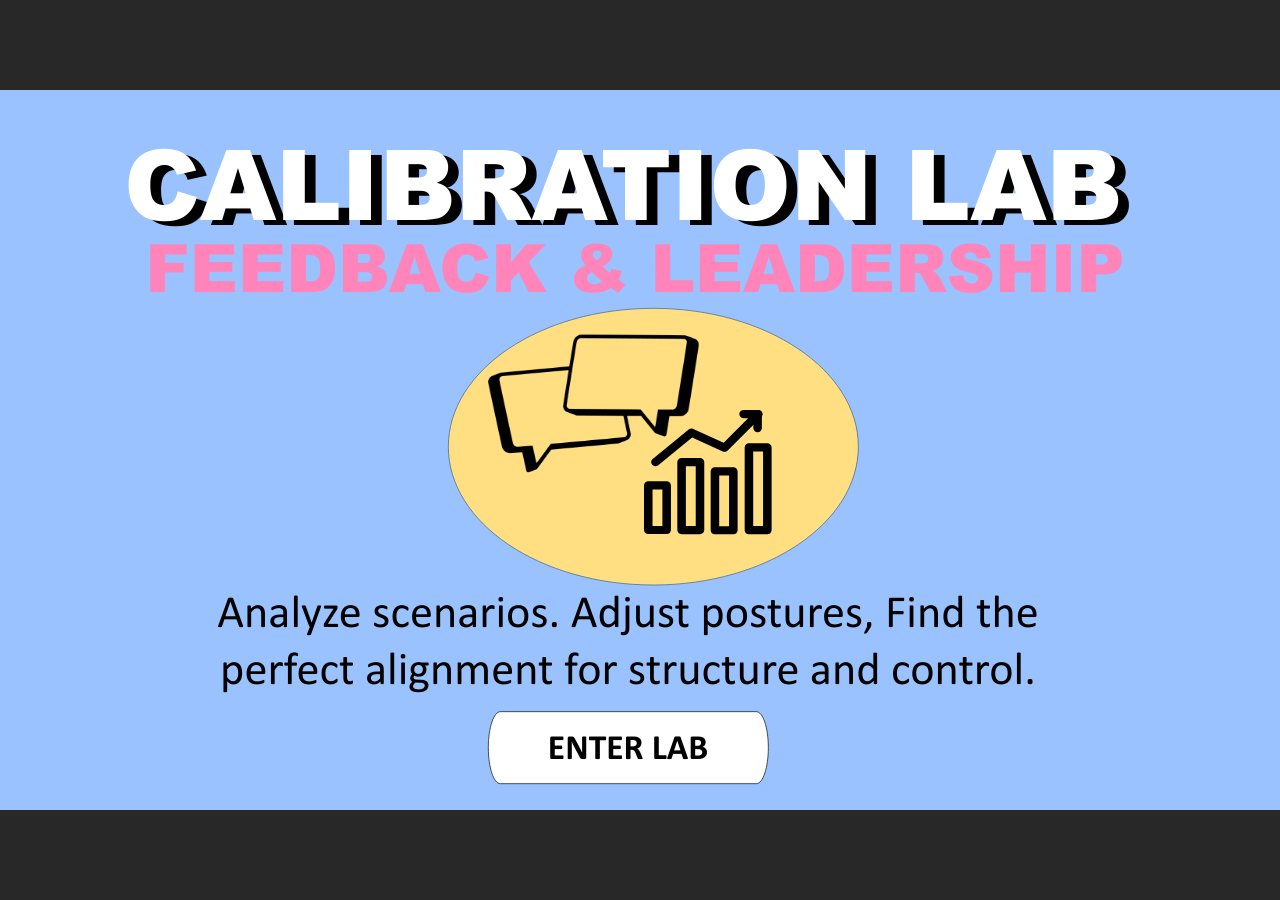
<file: index.html>
﻿<!doctype html>
<html lang="en-US">
<head>
  <meta charset="utf-8">
  <!-- Created using Storyline 360 x64 - http://www.articulate.com  -->
  <!-- version: 3.125.37980.0 -->
  <title>The Feedback Calibration Challenge</title>
  <meta http-equiv="x-ua-compatible" content="IE=edge"/>
  <meta name="viewport" content="width=device-width,initial-scale=1,user-scalable=no,shrink-to-fit=no,minimal-ui"/>
  <meta name="apple-mobile-web-app-capable" content="yes"/>
  <style>
    html, body { height: 100%; padding: 0; margin: 0 }
    #app { height: 100%; width: 100%; }
  </style>

  <script>
    window.DS = {};
    window.globals = {
      DATA_PATH_BASE: '',
      HAS_FRAME: true,
      HAS_SLIDE: true,

      lmsPresent: false,
      tinCanPresent: false,
      cmi5Present: false,
      aoSupport: false,
      scale: 'Scaled',
      captureRc: false,
      browserSize: 'optimal',
      bgColor: '#282828',
      features: 'DropInBase,EngagePromiseUpgrade,JsInteractions,Localization,LocalizationImage,PlayerMemoryEnhancements,SlideLevelScale,SlidePromiseUpgrade,StartupPromiseUpgrade',
      themeName: 'unified',
      preloaderColor: '#FFFFFF',
      suppressAnalytics: false,
      productChannel: 'stable',
      publishSource: 'storyline',
      aid: 'aid|230cc0b5-cc94-5414-8aee-712089b9a0e7',
      cid: 'b3e70361-8fca-4af7-86b0-ae74b4b9ffb9',
      playerVersion: '3.125.37980.0',
      publishTimestamp: '2026-09-15T03:37:51.9172029Z',
      maxIosVideoElements: 10,
      connectionSettings: { message: 'You%20are%20offline.%20Trying%20to%20reconnect...', useDarkTheme: false, mode: 'disabled' },
      hasFeature: function(feature) {
        return this.features.split(',').includes(feature);
      },
      
      parseParams: function(qs) {
        if (window.globals.parsedParams != null) {
          return window.globals.parsedParams;
        }
        qs = (qs || window.location.search.substr(1)).split('+').join(' ');
        var params = {},
            tokens,
            re = /[?&]?([^=]+)=([^&]*)/g;

        while (tokens = re.exec(qs)) {
          params[decodeURIComponent(tokens[1]).trim()] =
            decodeURIComponent(tokens[2]).trim();
        }
        window.globals.parsedParams = params;
        return params;
      }

    };

    if (window.flagsUnderTest != null) {
      window.globals.features = window.flagsUnderTest.reduce((accum, feature) => {
        if (!accum.includes(feature)) {
          accum.push(feature);
        }
        return accum;
      }, window.globals.features.split(',')).join();
    }
  </script>
  <script>
    var isIe11 = ('ActiveXObject' in window || window.MSBlobBuilder != null)
      && window.msCrypto != null && !window.ActiveXObject;
    if (isIe11) {
      window.globals.unsupportedBrowser = true;
      document.write(atob('[base64]'));
    }
  </script>

  <script>
    if (window.globals.hasFeature('Localization')) {
      
      
    }
  </script>

  
  
  <script>window.THREE = { };</script>
  
</head>
<body style="background: #282828" class="cs-HTML theme-unified">
  <!-- 360 -->
  <script>!function(){var e,i=/iPhone/i,o=/iPod/i,n=/iPad/i,t=/\biOS-universal(?:.+)Mac\b/i,r=/\bAndroid(?:.+)Mobile\b/i,a=/Android/i,d=/(?:SD4930UR|\bSilk(?:.+)Mobile\b)/i,p=/Silk/i,l=/Windows Phone/i,u=/\bWindows(?:.+)ARM\b/i,b=/BlackBerry/i,s=/BB10/i,c=/Opera Mini/i,f=/\b(CriOS|Chrome)(?:.+)Mobile/i,h=/Mobile(?:.+)Firefox\b/i,v=function(e){return void 0!==e&&"MacIntel"===e.platform&&"number"==typeof e.maxTouchPoints&&e.maxTouchPoints>1&&"undefined"==typeof MSStream};e=function(e){var m={userAgent:"",platform:"",maxTouchPoints:0};e||"undefined"==typeof navigator?"string"==typeof e?m.userAgent=e:e&&e.userAgent&&(m={userAgent:e.userAgent,platform:e.platform,maxTouchPoints:e.maxTouchPoints||0}):m={userAgent:navigator.userAgent,platform:navigator.platform,maxTouchPoints:navigator.maxTouchPoints||0};var g=m.userAgent,y=g.split("[FBAN");void 0!==y[1]&&(g=y[0]),void 0!==(y=g.split("Twitter"))[1]&&(g=y[0]);var A=function(e){return function(i){return i.test(e)}}(g),w={apple:{phone:A(i)&&!A(l),ipod:A(o),tablet:!A(i)&&(A(n)||v(m))&&!A(l),universal:A(t),device:(A(i)||A(o)||A(n)||A(t)||v(m))&&!A(l)},amazon:{phone:A(d),tablet:!A(d)&&A(p),device:A(d)||A(p)},android:{phone:!A(l)&&A(d)||!A(l)&&A(r),tablet:!A(l)&&!A(d)&&!A(r)&&(A(p)||A(a)),device:!A(l)&&(A(d)||A(p)||A(r)||A(a))||A(/\bokhttp\b/i)},windows:{phone:A(l),tablet:A(u),device:A(l)||A(u)},other:{blackberry:A(b),blackberry10:A(s),opera:A(c),firefox:A(h),chrome:A(f),device:A(b)||A(s)||A(c)||A(h)||A(f)},any:!1,phone:!1,tablet:!1};return w.any=w.apple.device||w.android.device||w.windows.device||w.other.device,w.phone=w.apple.phone||w.android.phone||w.windows.phone,w.tablet=w.apple.tablet||w.android.tablet||w.windows.tablet,w}(),"object"==typeof exports&&"undefined"!=typeof module?module.exports=e:"function"==typeof define&&define.amd?define((function(){return e})):this.isMobile=e}();
    window.isMobile.apple.tablet = window.isMobile.apple.tablet ||
      (navigator.platform === 'MacIntel' && navigator.maxTouchPoints > 1);
    window.isMobile.apple.device = window.isMobile.apple.device || window.isMobile.apple.tablet;
    window.isMobile.tablet = window.isMobile.tablet || window.isMobile.apple.tablet;
    window.isMobile.any = window.isMobile.any || window.isMobile.apple.tablet;
  </script>

  <div id="focus-sink" tabindex="-1"></div>

  <div id="preso"></div>
  <script>
    (function() {

      var classTypes = [ 'desktop', 'mobile', 'phone', 'tablet' ];

      var addDeviceClasses = function(prefix, testObj) {
        var curr, i;
        for (i = 0; i < classTypes.length; i++) {
          curr = classTypes[i];
          if (testObj[curr]) {
            document.body.classList.add(prefix + curr);
          }
        }
      };

      var params = window.globals.parseParams(),
          isDevicePreview = params.devicepreview === '1',
          isPhoneOverride = params.deviceType === 'phone' || (isDevicePreview && params.phone == '1'),
          isTabletOverride = (params.deviceType === 'tablet' || isDevicePreview) && !isPhoneOverride,
          isMobileOverride = isPhoneOverride || isTabletOverride;

      var deviceView = {
        desktop: !window.isMobile.any && !isMobileOverride,
        mobile: window.isMobile.any || isMobileOverride,
        phone: isPhoneOverride || (window.isMobile.phone && !isTabletOverride),
        tablet: isTabletOverride || window.isMobile.tablet
      };

      window.globals.deviceView = deviceView;
      window.isMobile.desktop = !window.isMobile.any;
      window.isMobile.mobile = window.isMobile.any;

      addDeviceClasses('view-', deviceView);

    })();
  </script>
  
  <script src='story_content/triggers.js' type=text/javascript></script>
<script src='story_content/user.js' type=text/javascript></script>
  <div class="slide-loader"></div>

  <script>
    var doc = document, loader = doc.body.querySelector('.slide-loader'); [ 1, 2, 3 ].forEach(function(n) { var d = doc.createElement('div'); d.style.backgroundColor = window.globals.preloaderColor; d.classList.add('mobile-loader-dot'); d.classList.add('dot' + n); loader.appendChild(d); });
  </script>

  <div class="mobile-load-title-overlay" style="display: none">
    <div class="mobile-load-title">The Feedback Calibration Challenge</div>
  </div>

  <div class="mobile-chrome-warning"></div>

  
<style>
  .warn-connection-dialog {
    display: none;
    background: transparent;
    pointer-events: all;
    position: fixed;
    left: 0;
    top: 0;
    width: 100%;
    height: 100%;
    z-index: 999;
  }

  .warn-connection-content {
    pointer-events: all;
    border-radius: 4px;
    background: white;
    border: 1px solid #E7E7E7;
    color: #333333;
    box-shadow: 0 2px 4px rgba(0, 0, 0, 0.25);
    transition: all 150ms ease-out;
    position: absolute;
    white-space: nowrap;
  }

  .view-phone.is-landscape .warn-connection-content {
    left: 23px;
    bottom: 23px;
  }

  .view-tablet.is-landscape .warn-connection-content {
    left: 50%;
    top: 20px;
    transform: translateX(-50%);
  }

  .view-mobile.is-portrait .warn-connection-content {
    transform: translate(-50%, calc(-100% - 15px));
  }

  .warn-connection-content p {
    display: inline-block;
    margin: 0 8px 0 0;
    line-height: 33px;
    font-size: 11px;
  }

  .warn-connection-content svg {
    position: relative;
    vertical-align: middle;
    margin: 0 2px 2px 8px;
  }

  .view-desktop .warn-connection-content {
    left: 1.5em;
    bottom: 1.5em;
  }

  .view-desktop .warn-connection-content p {
    font-size: 1.1em;
  }

  .is-offline .warn-connection-dialog {
    display: block;
  }

  .is-offline .cs-panel * {
    pointer-events: none !important;
  }

  .is-offline .cs-panel {
    pointer-events: all !important;
  }

  .is-offline #nav-controls * {
    pointer-events: none !important;
  }

  .is-offline #nav-controls {
    pointer-events: all !important;
  }
</style>

<div class="warn-connection-dialog" role="alertdialog" aria-modal="true" tabindex="0" aria-labelledby="warn-connection-message">
  <div class="warn-connection-content">
    <svg width="17" height="15" viewBox="0 0 17 15" xmlns="http://www.w3.org/2000/svg">
      <path fill="#8F0000" stroke="white" d="M16.07,12.98 L15.88,12.23 L9.51,1.21 C8.97,0.26,7.6,0.26,7.06,1.21 L0.69,12.23 C0.15,13.16,0.81,14.36,1.91,14.36 H14.65 C15.47,14.36,16.05,13.7,16.07,12.98 Z"/>
      <path fill="white" stroke="white" d="M8.58,5.5 C8.35,5.28,8.5,5.35,8.21,5.32 C8.09,5.35,7.97,5.49,7.96,5.67 C7.97,5.79,7.98,5.92,7.98,6.04 L7.98,6.04 C7.99,6.17,8,6.31,8.01,6.43 L8.01,6.44 C8.03,6.92,8.06,7.41,8.09,7.9 L8.09,7.9 C8.12,8.39,8.14,8.88,8.17,9.37 C8.17,9.39,8.18,9.42,8.2,9.44 C8.23,9.46,8.25,9.47,8.28,9.47 C8.31,9.47,8.34,9.46,8.35,9.44 C8.37,9.43,8.38,9.4,8.39,9.35 L8.39,9.34 C8.39,9.24,8.4,9.15,8.4,9.05 L8.4,9.05 C8.41,8.96,8.41,8.86,8.42,8.75 C8.43,8.44,8.45,8.12,8.47,7.81 L8.47,7.81 C8.49,7.49,8.51,7.18,8.53,6.87 C8.55,6.46,8.56,6.05,8.59,5.64 L8.6,5.62 C8.6,5.57,8.59,5.53,8.58,5.5 L8.21,5.32 Z"/>
      <circle fill="white" stroke="white" cx="8.3" cy="11.35" r="0.3"/>
    </svg>
    <p id="warn-connection-message">You are offline. Trying to reconnect...</p>
  </div>
</div>

<script>
  (function() {
    window.DS.connection = {
      warningShown: false,
      assets: {},
      loadingAssetGroup: false,
      retryDelay: 500
    };

    var connectionSettings = window.globals.connectionSettings || {};

    var useConnectionMessages = window.AbortController != null &&
      window.location.protocol != 'file:' &&
      connectionSettings.mode === 'normal';

    window.DS.connection.useConnectionMessages = useConnectionMessages;

    var assetCount = 0;
    var checkLoadedId;


    if (useConnectionMessages && connectionSettings != null) {
      var contentEl = document.querySelector('.warn-connection-content');
      var messageEl = contentEl.querySelector('p');

      if (connectionSettings.useDarkTheme) {
        contentEl.style.borderColor = '#BABBBA';
        contentEl.style.backgroundColor = '#282828';
        contentEl.style.color = '#FFFFFF';
      }

      if (connectionSettings.message != null) {
        messageEl.textContent = window.decodeURIComponent(connectionSettings.message);
      }
    }

    function checkAssetsReady() {
      for (var i in DS.connection.assets) {
        if (!DS.connection.assets[i].success) {
          return false;
        }
      }
      return true;
    }

    function stopAssetGroup() {
      if (!useConnectionMessages) { return; }

      assetCount = 0;

      DS.connection.oldAssetGroup = DS.connection.assets;
      DS.connection.assets = {};
      DS.connection.loadingAssetGroup = false;
      clearInterval(checkLoadedId);
    }

    function startAssetGroup() {
      if (!useConnectionMessages) { return; }
      var ticks = 0;
      clearInterval(checkLoadedId);
      checkLoadedId = setInterval(function() {
        var loaded = 0;
        if (assetCount === 0 && loaded === 0) {
          clearInterval(checkLoadedId);
          return;
        }

        for (var i in DS.connection.assets) {
          if (DS.connection.assets[i].success) {
            loaded++;
          }
        }

        if (assetCount === loaded && checkAssetsReady()) {
          for (var i in DS.connection.assets) {
            if (DS.connection.assets[i].action) {
              DS.connection.assets[i].action();
            }
          }
          hideWarning();
          stopAssetGroup();
        }
      }, 100)
    }

    function requiredAsset(url, action, retry, type) {
      if (!useConnectionMessages) { return; }
      if (DS.connection.assets[url]) { return; }

      DS.connection.assets[url] = {
        success: false, action: action, retry: retry, type: type
      };
      assetCount = Object.keys(DS.connection.assets).length;
      if (!DS.connection.loadingAssetGroup) {
        startAssetGroup();
      }
      DS.connection.loadingAssetGroup = true;
    }

    function assetLoaded(url) {
      if (!useConnectionMessages) { return; }
      if (DS.connection.assets[url]) {
        DS.connection.assets[url].success = true;
      }
    }

    function assetFailed(url) {
      if (!useConnectionMessages) { return; }
      if (!DS.connection.assets[url]) {
        if (/\.js$/.test(url) && url.indexOf('transcripts') === -1) {
          setTimeout(function() {
            if (DS.connection.lastSlideLoaded != null) {
              DS.connection.lastSlideLoaded();
            }
          }, DS.connection.retryDelay);
        }
        return;
      }
      if (!DS.connection.warningShown) { showWarning(); }
      if (DS.connection.assets[url].retry) {
        setTimeout(function() {
          if (!DS.connection.assets[url].success) {
            DS.connection.assets[url].retry()
          }
        }, DS.connection.retryDelay);
      }
    }

    function hideWarning() {
      document.body.classList.remove('is-offline');
      DS.connection.warningShown = false;
      enableKeys();
    }
    DS.connection.hideWarning = hideWarning

    function showWarning(btn) {
      document.body.classList.add('is-offline')
      DS.connection.warningShown = true;
      updateWarningPosition();
      disableKeys();
    }

    function updateWarningPosition() {
      if (!DS.connection.warningShown) {
        return;
      }

      var isPortrait = document.body.classList.contains('is-portrait');
      var isMobile = document.body.classList.contains('view-mobile');
      var warningEl = document.querySelector('.warn-connection-content');

      if (isPortrait && isMobile) {
        var slide = document.querySelector('.primary-slide');
        var slideRect = slide != null
          ? slide.getBoundingClientRect()
          : { top: window.innerHeight, left: 0, width: window.innerWidth };

        warningEl.style.top = `${slideRect.top}px`
        warningEl.style.left = `${slideRect.left + slideRect.width / 2}px`
      } else {
        warningEl.style.top = null;
        warningEl.style.left = null;
      }

      window.requestAnimationFrame(updateWarningPosition);
    }

    function onDisableKeyDown(e) {
      e.preventDefault();
      e.stopImmediatePropagation();
    }

    function onDisableKeyUp(e) {
      e.preventDefault();
      e.stopImmediatePropagation();
    }

    var accStyle = document.createElement('style');
    var warnDialogEl = document.querySelector('.warn-connection-dialog');

    function disableKeys() {
      if (DS.views && DS.views.nsStack && DS.views.nsStack.length === 1) {
        DS.views.nsStack[0].tabReachable = false
        DS.views.nsStack[0].updateTabIndex(true);
      }

      accStyle.innerHTML = '.acc-shadow-dom { display: none; }';
      document.body.appendChild(accStyle);

      warnDialogEl.parentNode.append(warnDialogEl);
      warnDialogEl.focus();
    }

    function enableKeys() {
      accStyle.remove();
      if (DS.views && DS.views.nsStack && DS.views.nsStack.length === 1 && DS.views.nsStack[0].name === '_frame') {
        DS.views.nsStack[0].tabReachable = true;
        DS.views.nsStack[0].updateTabIndex();
      }
    }

    // these will all be noops if the feature flag isn't set in
    // the data and `window.globals.features`
    DS.connection.requiredAsset = requiredAsset;
    DS.connection.assetLoaded = assetLoaded;
    DS.connection.assetFailed = assetFailed;
    DS.connection.stopAssetGroup = stopAssetGroup;
    DS.connection.startAssetGroup = startAssetGroup;
  })();
</script>


  <script>
    
    if (window.autoSpider && window.vInterfaceObject) {
      document.querySelector('.mobile-load-title-overlay').style.display = 'none';
    }
  </script>

  

  <link rel="stylesheet" href="html5/data/css/output.min.css" data-noprefix/>
</body>
<script src="html5/lib/scripts/bootstrapper.min.js"></script>
</html>
</file>
